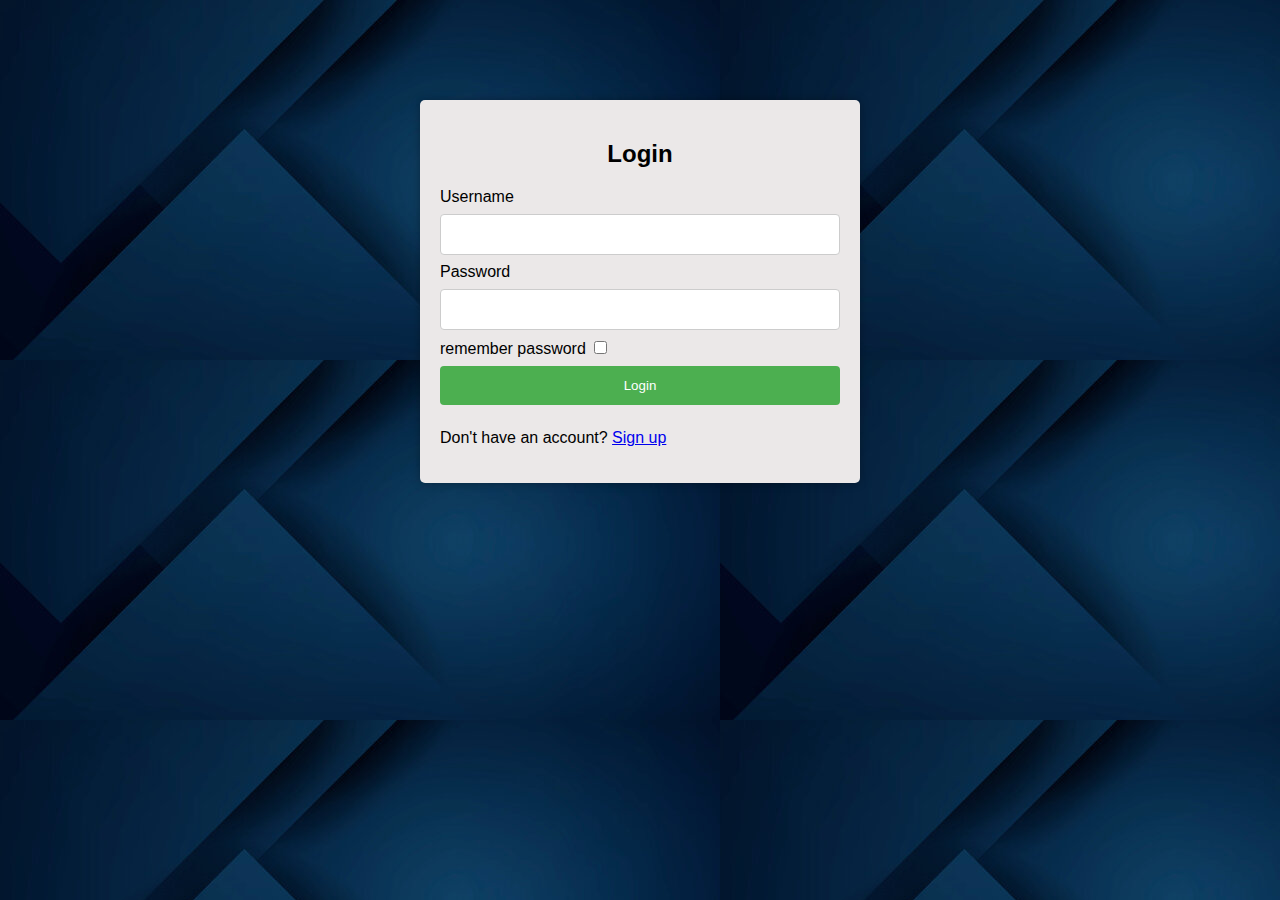
<file: htdox/log in page/index.html>
<!DOCTYPE html>
<html>
<head>
	<title>Login Page</title>
	<meta charset="UTF-8">
	<meta name="viewport" content="width=device-width, initial-scale=1.0">
    <link rel="stylesheet" href="login.css">
</head>
<body>
	<div class="container">
		<h2>Login</h2>
		<form action="" method="POST">
			<label for="username">Username</label>
			<input type="email" id="username" name="username" required>

			<label for="password">Password</label>
			<input type="password" id="password" name="password" required>
            <label for="check-box">remember password</label>
            <input type="checkbox" id="checkbox" name="checkbox" required>

			<button type="submit">Login</button>
			<p>Don't have an account? <a href="sign up page/index.html">Sign up</a></p>
        </form>
    </div>
</body>
</html>
</file>
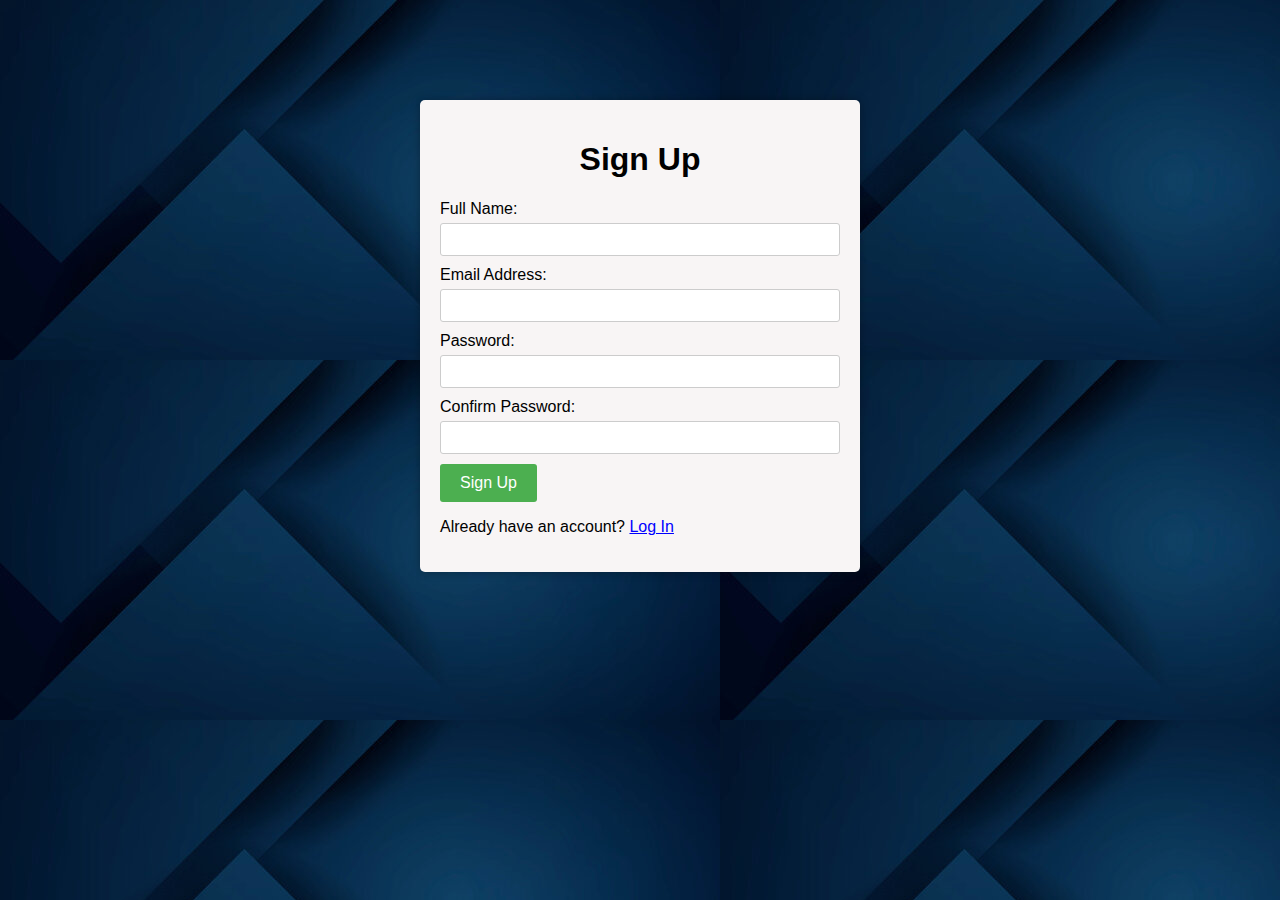
<file: htdox/log in page/sign up page/index.html>
<html lang="en">
<head>
    <meta charset="UTF-8">
    <meta http-equiv="X-UA-Compatible" content="IE=edge">
    <meta name="viewport" content="width=device-width, initial-scale=1.0">
    <title>sign up</title>
    <link rel="stylesheet" href="sign.css">
</head>
<body>
    <div class="container">
    <h1>Sign Up</h1>
    <form>
        <label for="full-name">Full Name:</label>
        <input type="text" id="full-name" name="full-name"><br>

        <label for="email-address">Email Address:</label>
        <input type="email" id="email-address" name="email-address"><br>

        <label for="password">Password:</label>
        <input type="password" id="password" name="password"><br>

        <label for="confirm-password">Confirm Password:</label>
        <input type="password" id="confirm-password" name="confirm-password"><br>

        <input type="submit" value="Sign Up">
    </form>

    <p>Already have an account? <a href="#">Log In</a></p>
    </div>
</body>
</html>
</file>
<file: htdox/log in page/login.css>
body {
    font-family: Arial, sans-serif;
    background-color: #302e2e;
    background-image:url(images/360_F_391461057_5P0BOWl4lY442Zoo9rzEeJU0S2c1WDZR.jpg);
}

.container {
    background-color: #ebe8e8;
    padding: 20px;
    max-width: 400px;
    margin: 0 auto;
    margin-top: 100px;
    border-radius: 5px;
    box-shadow: 0px 0px 10px rgba(0, 0, 0, 0.3);
}

h2 {
    text-align: center;
    margin-bottom: 20px;
}

input[type=email], input[type=password] {
    width: 100%;
    padding: 12px 20px;
    margin: 8px 0;
    display: inline-block;
    border: 1px solid #ccc;
    border-radius: 4px;
    box-sizing: border-box;
}

button[type=submit] {
    background-color: #4CAF50;
    color: white;
    padding: 12px 20px;
    margin: 8px 0;
    border: none;
    border-radius: 4px;
    cursor: pointer;
    width: 100%;
    size: 200;
}
button:hover{
    width: 100%;
    color: #020202;
    background-color: antiquewhite;
    border:solid #0cf164;
}
@media (max-width: 600px){
    .container{
        max-width: 200px;
    }
}
</file>
<file: htdox/log in page/sign up page/sign.css>
/* Global styles */
body {
    font-family: Arial, sans-serif;
    background-image: url(images/360_F_391461057_5P0BOWl4lY442Zoo9rzEeJU0S2c1WDZR.jpg);
}
h1 {
    text-align: center;
}
.container{
        background-color: #f8f5f5;
        padding: 20px;
        max-width: 400px;
        margin: 0 auto;
        margin-top: 100px;
        border-radius: 5px;
        box-shadow: 0px 0px 10px rgba(0, 0, 0, 0.3);
}
form {
    max-width: 400px;
    margin: 0 auto;
}
label {
    display: block;
    margin-bottom: 5px;
}

input[type="text"],
input[type="email"],
input[type="password"] {
    width: 100%;
    padding: 8px;
    border-radius: 3px;
    border: 1px solid #ccc;
    margin-bottom: 10px;
}
input[type="submit"] {
    background-color: #4CAF50;
    color: white;
    padding: 10px 20px;
    border: none;
    border-radius: 3px;
    cursor: pointer;
    font-size: 16px;
}
input[type="submit"]:hover {
    background-color: #3e8e41;
}
a {
    color: blue;
}

  /* Media queries */
@media screen and (max-width: 600px) {
    form {
    max-width: none;
    }
}
</file>
